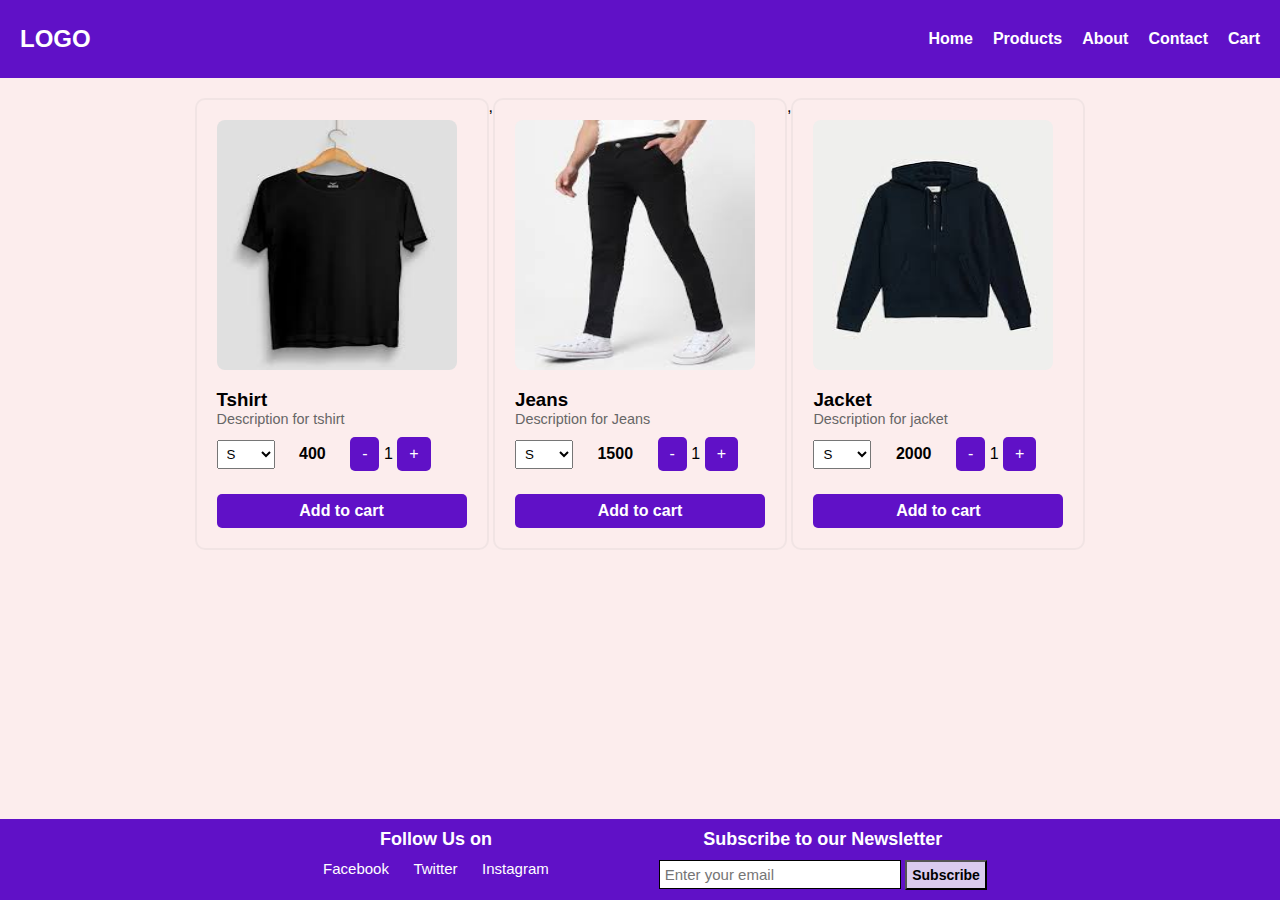
<file: ecommerce-assignment/index.html>
<!DOCTYPE html>
<html lang="en">

<head>
    <meta charset="UTF-8">
    <meta name="viewport" content="width=device-width, initial-scale=1.0">
    <title>Product-page</title>
    <link rel="stylesheet" href="style.css">
</head>

<body>
    <header>
        <div id="logo">LOGO</div>
        <nav>
            <ul>
                <li><a href="">Home</a></li>
                <li><a href="">Products</a></li>
                <li><a href="">About</a></li>
                <li><a href="">Contact</a></li>
                <li><a href="cart.html">Cart</a></li>
            </ul>
        </nav>
    </header>

    <section>

    </section>

    <footer>
        <div class="social-media">
            <h3>Follow Us on</h3>
            <a href="https://facebook.com" target="_blank">Facebook</a>
            <a href="https://twitter.com" target="_blank">Twitter</a>
            <a href="https://instagram.com" target="_blank">Instagram</a>
        </div>

        <div class="newsletter">
            <h3>Subscribe to our Newsletter</h3>
            <form id="newsletterForm">
                <input type="email" placeholder="Enter your email" />
                <button type="submit">Subscribe</button>
            </form>
        </div>
        </div>
    </footer>



    <script>
        let products = [
            {
                name: "Tshirt",
                image: "images/tshirt.jpeg",
                desc: "Description for tshirt",
                price: 400
            },
            {
                name: "Jeans",
                image: "images/jeans.jpeg",
                desc: "Description for Jeans",
                price: 1500
            },
            {
                name: "Jacket",
                image: "images/jacket.jpeg",
                desc: "Description for jacket",
                price: 2000
            },


        ]

        let productContainer = document.querySelector('section');
        productContainer.innerHTML = products.map((item, index) => `
              <div id="productcard-${index}" class="productcard">
            <img src="${item.image}" alt="productimg">
            <h3 id="pname-${index}" class="pname">${item.name}</h3>
            <p>${item.desc}</p>
            <select id="size-${index}" class="size">
                <option value="S">S</option>;
                <option value="L">L</option>;
                <option value="XL">XL</option>;
                <option value="XXL">XXL</option>;
            </select>
            <span id="price-${index}" class="price">${item.price}</span>
            <span>
                <button id="incrementbtn-${index} class="incrementbtn" onclick="decrement(${index})">-</button>
                <span id="quantity-${index}" class="quantity">1</span>
                <button id="decrementbtn-${index}" class="decrementbtn" onclick="increment(${index})">+</button>
            </span> <br>
            <button id="cartbtn-${index}" class="cartbtn" onclick="cartfunc(${index})">Add to cart</button>
        </div> 
        `)

        //logic for quantity update

        function increment(index) {
            var quantity = document.querySelector(`#quantity-${index}`);
            var pricetext = document.querySelector(`#price-${index}`);
            var productPrice = document.querySelector(`#price-${index}`).innerText;
            var count = 1;
            count++;

            quantity.innerText = count;
            var price = productPrice * count;
            pricetext.innerText = price;

        }
        function decrement(index) {
            if (count > 1) {
                count--;
            }
            quantity.innerText = count;

            var price = productPrice * count;
            pricetext.innerText = price;
        }


        //logic to store product data in local storage
        function cartfunc(index) {
            const productName = document.querySelector(`#pname-${index}`).innerText;
            const productPrice = document.querySelector(`#price-${index}`).innerText;
            const productSize = document.querySelector(`#size-${index}`).value;
            const productQuantity = document.querySelector(`#quantity-${index}`).innerText;

            const productData = {
                name: productName,
                price: productPrice,
                size: productSize,
                quantity: productQuantity,
            };

            let items = JSON.parse(localStorage.getItem('cart')) || [];
            items.push(productData);
            localStorage.setItem('cart', JSON.stringify(items));

            alert("Product added to cart!")


        }

    </script>
</body>

</html>
</file>
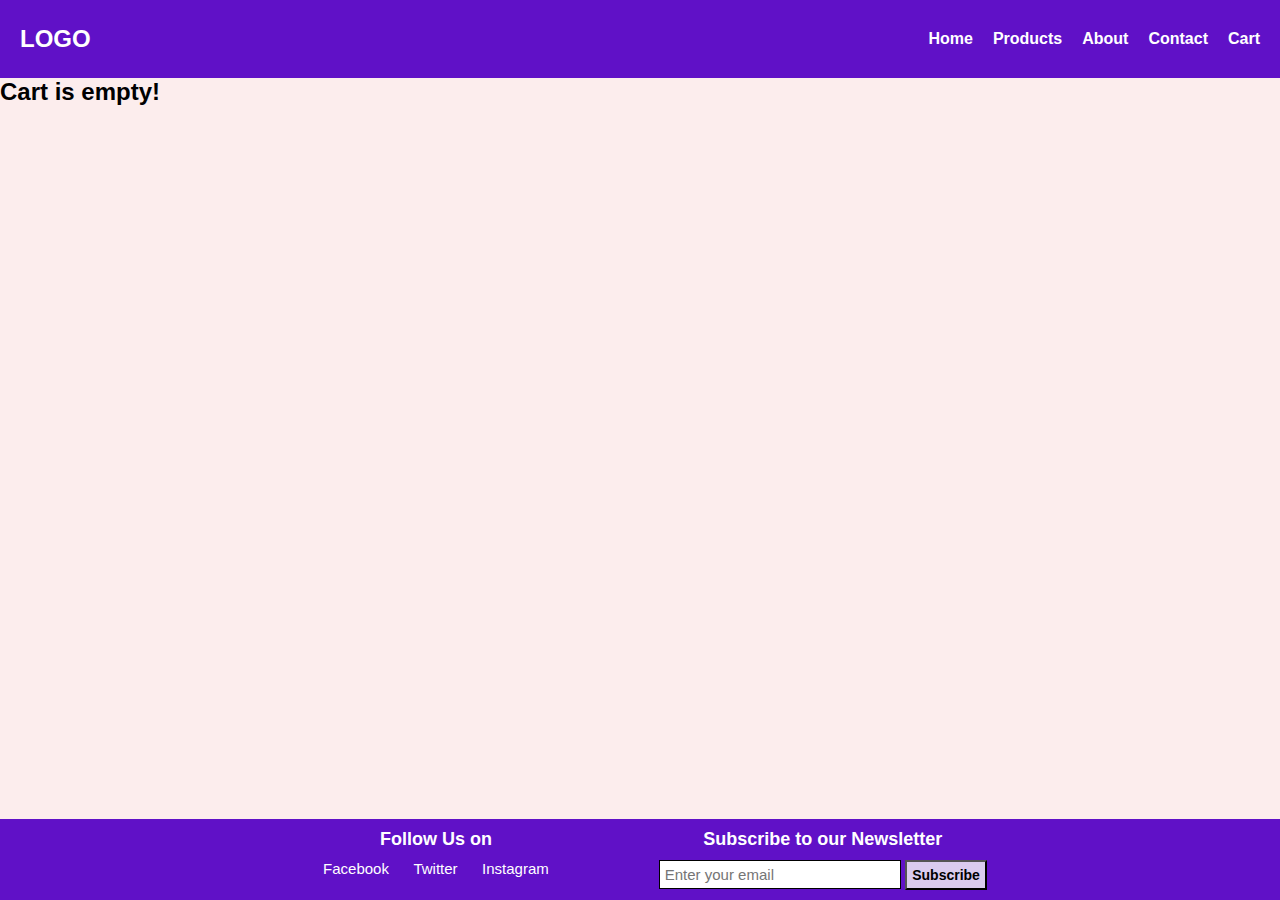
<file: ecommerce-assignment/cart.html>
<!DOCTYPE html>
<html lang="en">

<head>
    <meta charset="UTF-8">
    <meta name="viewport" content="width=device-width, initial-scale=1.0">
    <title>Cart-page</title>
    <link rel="stylesheet" href="style.css">
</head>

<body>
    <div>
        <header>
            <div id="logo">LOGO</div>
            <nav>
                <ul>
                    <li><a href="index.html">Home</a></li>
                    <li><a href="index.html">Products</a></li>
                    <li><a href="">About</a></li>
                    <li><a href="">Contact</a></li>
                    <li><a href="cart.html">Cart</a></li>
                </ul>
            </nav>
        </header>
        <div id="cartItems"></div>

        <footer id="cart-footer">
            <div class="social-media">
                <h3>Follow Us on</h3>
                <a href="https://facebook.com" target="_blank">Facebook</a>
                <a href="https://twitter.com" target="_blank">Twitter</a>
                <a href="https://instagram.com" target="_blank">Instagram</a>
            </div>

            <div class="newsletter">
                <h3>Subscribe to our Newsletter</h3>
                <form id="newsletterForm">
                    <input type="email" placeholder="Enter your email" required />
                    <button type="submit">Subscribe</button>
                </form>
            </div>
    </div>
    </footer>
    </div>

    <script>

        let storageItems = JSON.parse(localStorage.getItem('cart'));
        let cart = document.getElementById('cartItems');

        function display() {
            if (storageItems) {
                cart.innerHTML = storageItems.map((item, index) => `
                <div id="cartCard">
                    <h3>${item.name}</h3>
                    <p>Size: ${item.size}</p>
                    <p>Price: ${item.price}</p>
                    <p>Quantity: ${item.quantity}</p>
                    <button id="removebtn" onClick="removeItems(${index})">Remove</button>
                </div>
            `)
            } else {
                cart.innerHTML = "<h2>Cart is empty!</h2>";
            }
        }
        display();

        function removeItems(index) {
            storageItems = storageItems.filter((items, id) => id !== index);
            localStorage.setItem('cart', JSON.stringify(storageItems));
            display();
        }
    </script>
</body>

</html>
</file>
<file: ecommerce-assignment/style.css>
* {
    margin: 0;
    padding: 0;
}

body {
    font-family: Arial, sans-serif;
    background-color: #fceded;
}

header {
    display: flex;
    justify-content: space-between;
    align-items: center;
    padding: 25px 20px;
    background-color: #6011c7;
    color: white;
    /* width: 100%; */
}

#logo {
    font-size: 1.5rem;
    font-weight: bold;
}

nav ul {
    list-style: none;
    display: flex;
    gap: 20px;
}

nav ul li a {
    text-decoration: none;
    color: white;
    font-weight: 600;
}

section {
    display: flex;
    justify-content: center;
    padding: 20px;
}

.productcard {
    border: 2px solid rgb(241, 228, 228);
    border-radius: 10px;
    width: 250px;
    padding: 20px;
}

.productcard img {
    width: 240px;
    height: 250px;
    border-radius: 8px;
    margin-bottom: 15px;
}

.productcard p {
    font-size: 0.9rem;
    color: #666;
    margin-bottom: 10px;
}

.productcard select {
    padding: 5px;
    margin-bottom: 15px;
}

.price {
    font-weight: bold;
}

.productcard .price {
    padding: 20px;
}

.productcard button {
    background: #6011c7;
    color: white;
    border: none;
    padding: 8px 12px;
    border-radius: 5px;
    cursor: pointer;
    font-size: 1rem;
}

.productcard button:hover {
    background: black;
    color: white;
}

.cartbtn {
    margin-top: 10px;
    width: 100%;
    padding: 10px 15px;
    border-radius: 5px;
    font-size: 1rem;
    font-weight: bold;
}

#cartCard {
    margin-top: 30px;
    border: 2px solid rgb(241, 228, 228);
    border-radius: 10px;
    width: 250px;
    padding: 20px;
}

#removebtn {
    background-color: #6011c7;
    color: white;
    padding: 5px;
    cursor: pointer;
}

footer {
    position: fixed;
    bottom: 0;
    left: 0;
    width: 100%;
    background-color: #6011c7;
    color: white;
    padding: 10px;
    display: flex;
    gap: 100px;
    justify-content: center;
}

.social-media,
.newsletter {

    text-align: center;
}

.social-media h3,
.newsletter h3 {
    margin-bottom: 10px;
    font-size: 18px;
}

.social-media a {
    margin: 0 10px;
    text-decoration: none;
    color: white;
    font-size: 15px;
}

.newsletter input {
    padding: 5px;
    border: 1px solid black;
    width: 230px;
    font-size: 15px;
}

.newsletter button {
    padding: 5px;
    background-color: #dacbee;
    cursor: pointer;
    font-size: 14px;
    font-weight: bold;
}

#cartItems {
    display: flex;
}

/* for responsive design */
@media (max-width: 768px) {

    header {
        flex-direction: column;
        align-items: center;
        gap: 30px;
    }

    nav ul {
        flex-direction: column;
    }

    section {
        display: flex;
        flex-direction: column;
        width: 70%;
        height: 50%;
        text-align: center;
        align-items: center;
    }

    #cartItems {
        display: flex;
        flex-direction: column;
    }


    footer {
        position: relative;
        padding: 0px;
        flex-direction: column;
        gap: 40px;
    }
}
</file>
